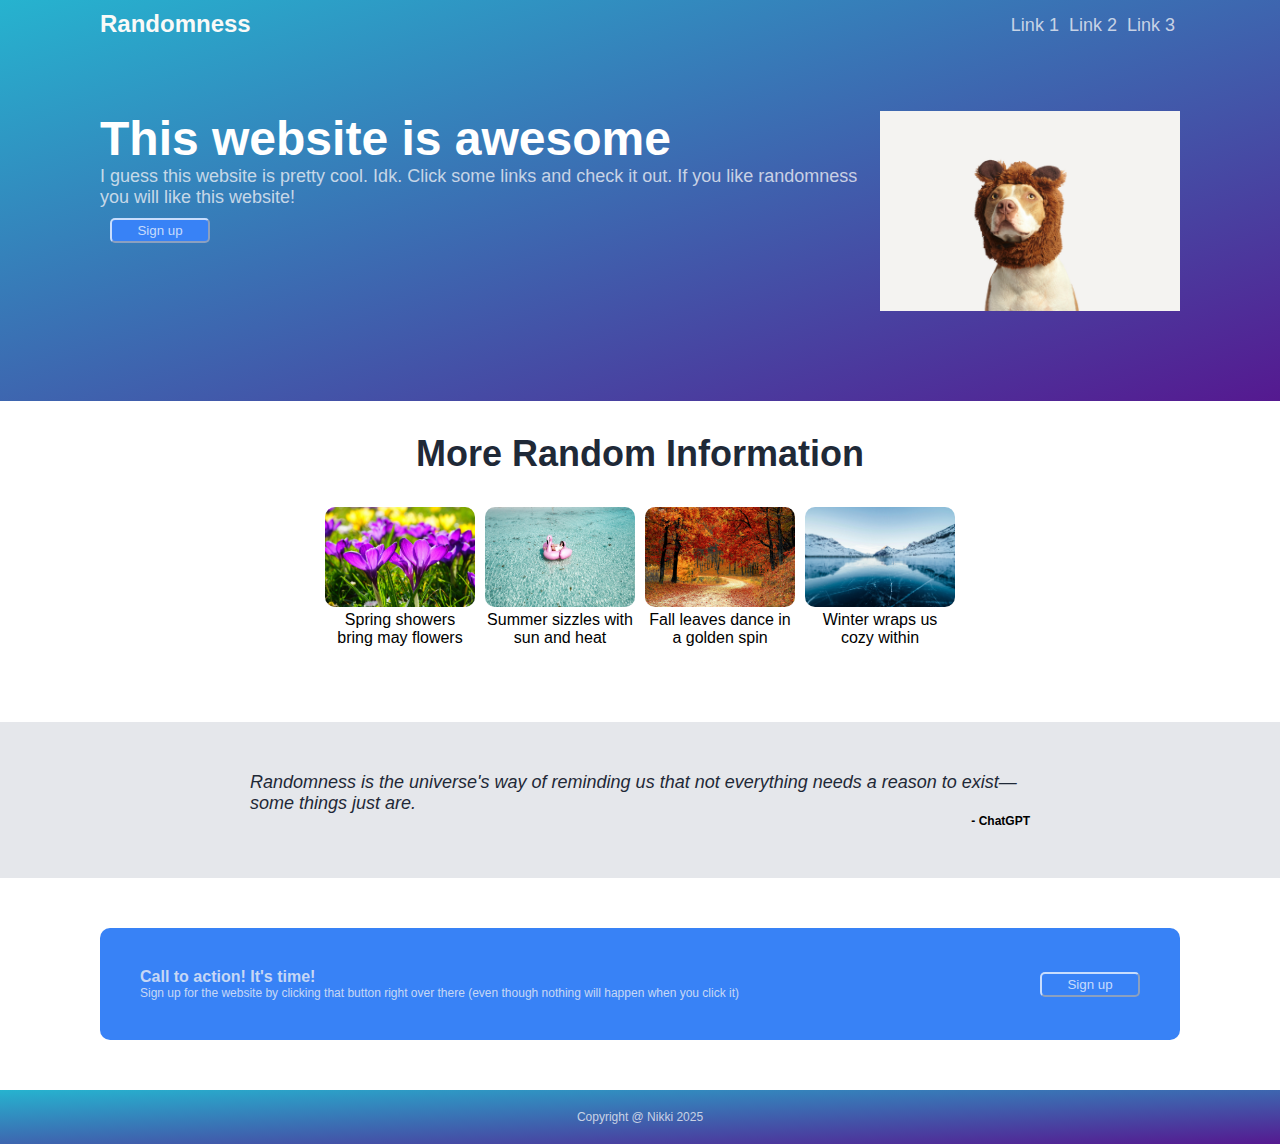
<file: index.html>
<!DOCTYPE html>
<html lang="en">

<head>
    <meta charset="UTF-8">
    <meta name="viewport" content="width=device-width, initial-scale=1.0">
    <title>Landing-Page</title>
    <link rel="stylesheet" href="../css/index.css">
</head>

<body>
    <div class="header">
        <div class="header-top">
            <div id="logo">Randomness</div>
            <ul class="links">
                <li><a href="../pages/page1.html" rel="noopener noreferrer">Link 1</a></li>
                <li><a href="../pages/page2.html" rel="noopener noreferrer">Link 2</a></li>
                <li><a href="../pages/page3.html" rel="noopener noreferrer">Link 3</a></li>
            </ul>
        </div>
        <div class="header-middle">
            <div class="middle-cntr">
                <div id="h-mid-title">This website is awesome</div>
                <p>I guess this website is pretty cool. Idk. Click some links and check it out. If you like randomness
                    you will like this website!</p>
                <button class="middle-btn">Sign up</button>
            </div>
            <div class="img-container">
                <img src="../images/dogBear.jpg" alt="dog with bear ears hat"
                height="200">
            </div>
        </div>
    </div>
    <div class="body">
        <div class="info-title">More Random Information</div>
        <div class="body-container">
            <div class="random">
                <img class="images" src="../images/spring.jpg" alt="purple spring flowers" height="100" width="150">
                <p>Spring showers bring may flowers</p>
            </div>
            <div class="random">
                <img class="images" src="../images/summer.jpg" alt="woman on a flamingo float in a pool" height="100" width="150">
                <p>Summer sizzles with sun and heat</p>
            </div>
            <div class="random">
                <img class="images" src="../images/fall.jpg" alt="fall trees with winding path" height="100" width="150">
                <p>Fall leaves dance in a golden spin</p>
            </div>
            <div class="random">
                <img class="images" src="../images/winter.jpg" alt="frozen lake with snowy mountains in the background" height="100" width="150">
                <p>Winter wraps us cozy within</p>
            </div>
        </div>
        <div class="quote">
            <div class="quote-text">
                Randomness is the universe's way of reminding us that not everything needs a reason to exist—some things just are.
            </div>
            <div class="author">
                - ChatGPT
            </div>
        </div>
        <div class="sign-up">
            <div class="su-txt">
                <div class="su-title">Call to action! It's time!</div>
                <div class="su-info">Sign up for the website by clicking that button right over there (even though nothing will happen when you click it)</div>
            </div>
            <button class="bottom-btn">Sign up</button>
        </div>
    </div>
    <div class="footer">
        <div class="footer-txt">Copyright @ Nikki 2025</div>
    </div>
</body>

</html>
</file>
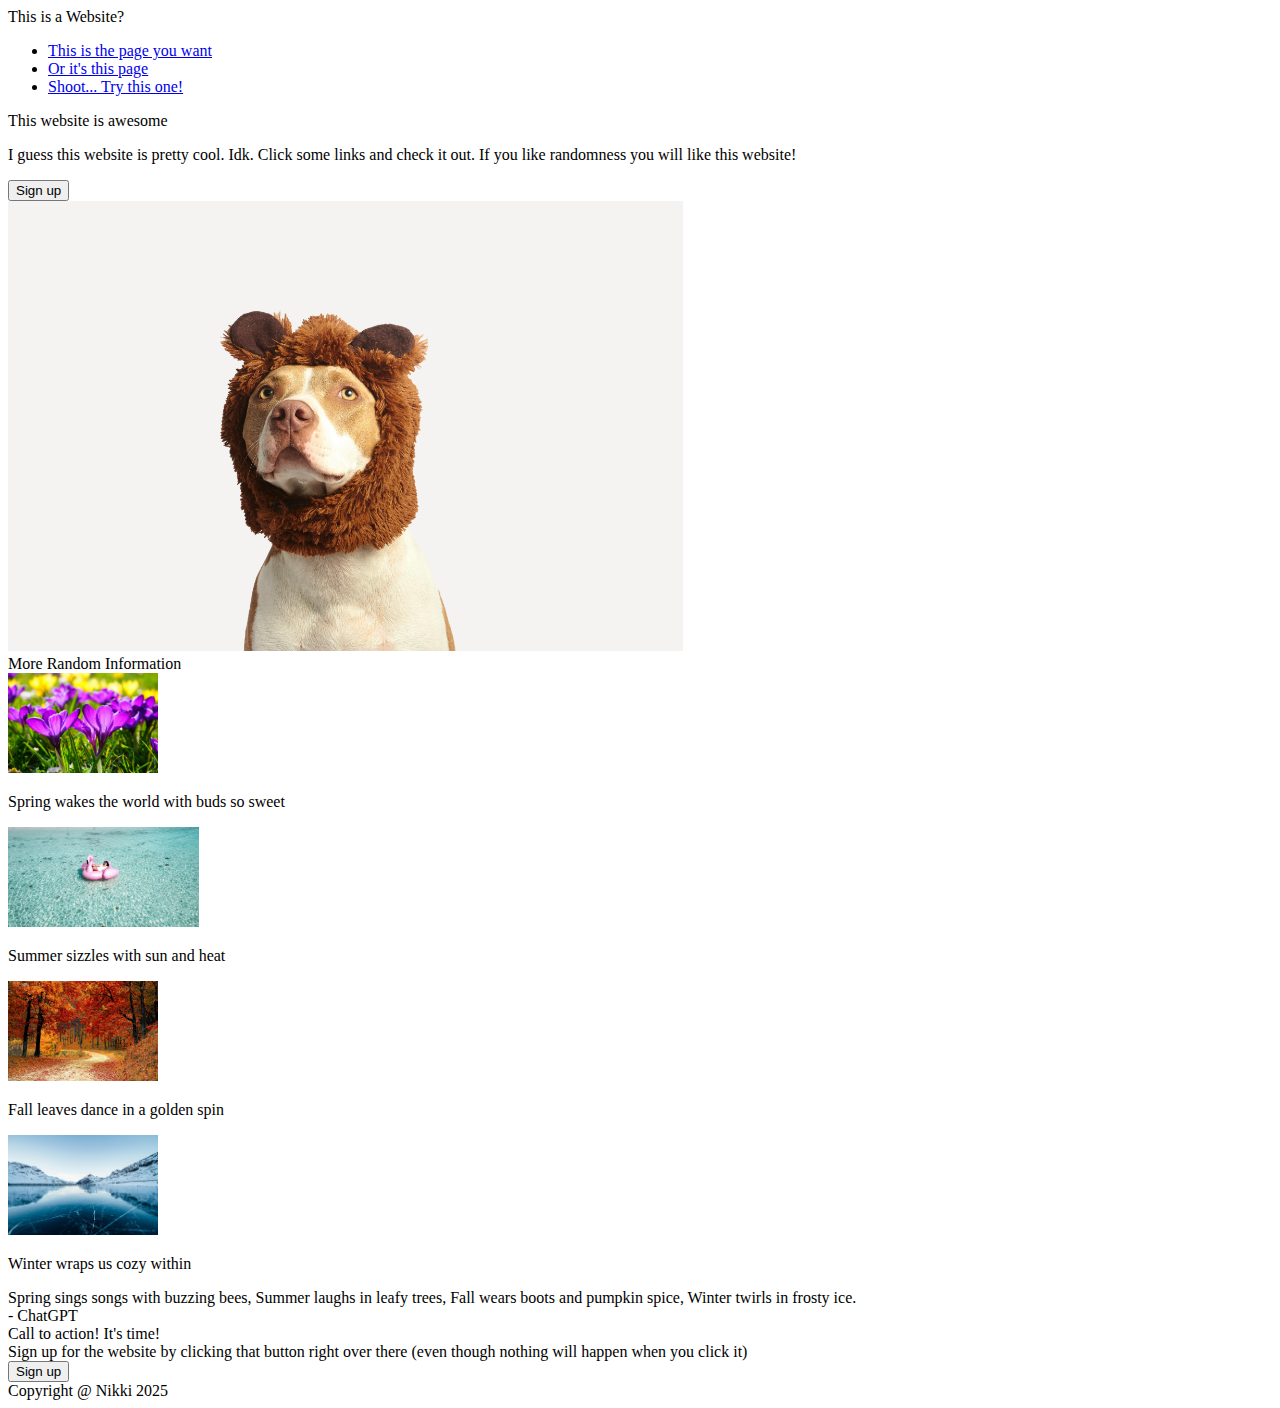
<file: pages/index.html>
<!DOCTYPE html>
<html lang="en">

<head>
    <meta charset="UTF-8">
    <meta name="viewport" content="width=device-width, initial-scale=1.0">
    <title>Landing-Page</title>
</head>

<body>
    <div class="header">
        <div class="header-top">
            <div id="h-top-title">This is a Website?</div>
            <ul>
                <li><a href="page1.html" rel="noopener noreferrer">This is the page you want</a></li>
                <li><a href="page2.html" rel="noopener noreferrer">Or it's this page</a></li>
                <li><a href="page3.html" rel="noopener noreferrer">Shoot... Try this one!</a></li>
            </ul>
        </div>
        <div class="header-middle">
            <div id="h-mid-title">This website is awesome</div>
            <p>I guess this website is pretty cool. Idk. Click some links and check it out. If you like randomness you will like this website!</p>
            <button>Sign up</button>
        </div>
        <div class="img-container">
            <img
                src="../images/dogBear.jpg"
                alt="dog with bear ears hat"
                height="450px"
                width=""
            >
        </div>
    </div>
    <div class="body">
        <div>More Random Information</div>
        <div class="body-container">
            <div class="random">
                <img
                    src="../images/spring.jpg"
                    alt="purple spring flowers"
                    height="100"
                >
                <p>Spring wakes the world with buds so sweet</p>
            </div>
            <div class="random">
                <img
                    src="../images/summer.jpg"
                    alt="woman on a flamingo float in a pool"
                    height="100"
                >
                <p>Summer sizzles with sun and heat</p>
            </div>
            <div class="random">
                <img
                    src="../images/fall.jpg"
                    alt="fall trees with winding path"
                    height="100"
                >
                <p>Fall leaves dance in a golden spin</p>
            </div>
            <div class="random">
                <img
                    src="../images/winter.jpg"
                    alt="frozen lake with snowy mountains in the background"
                    height="100"
                >
                <p>Winter wraps us cozy within</p>
            </div>
        </div>
        <div class="quote">
            <div>
                Spring sings songs with buzzing bees,
                Summer laughs in leafy trees,
                Fall wears boots and pumpkin spice,
                Winter twirls in frosty ice.
            </div>
            <div>
                - ChatGPT
            </div>
        </div>
        <div class="sign-up">
            <div>Call to action! It's time!</div>
            <div>Sign up for the website by clicking that button right over there (even though nothing will happen when you click it)</div>
            <button>Sign up</button>
        </div>
    </div>
    <div class="footer">
        <div>Copyright @ Nikki 2025</div>
    </div>
</body>

</html>
</file>
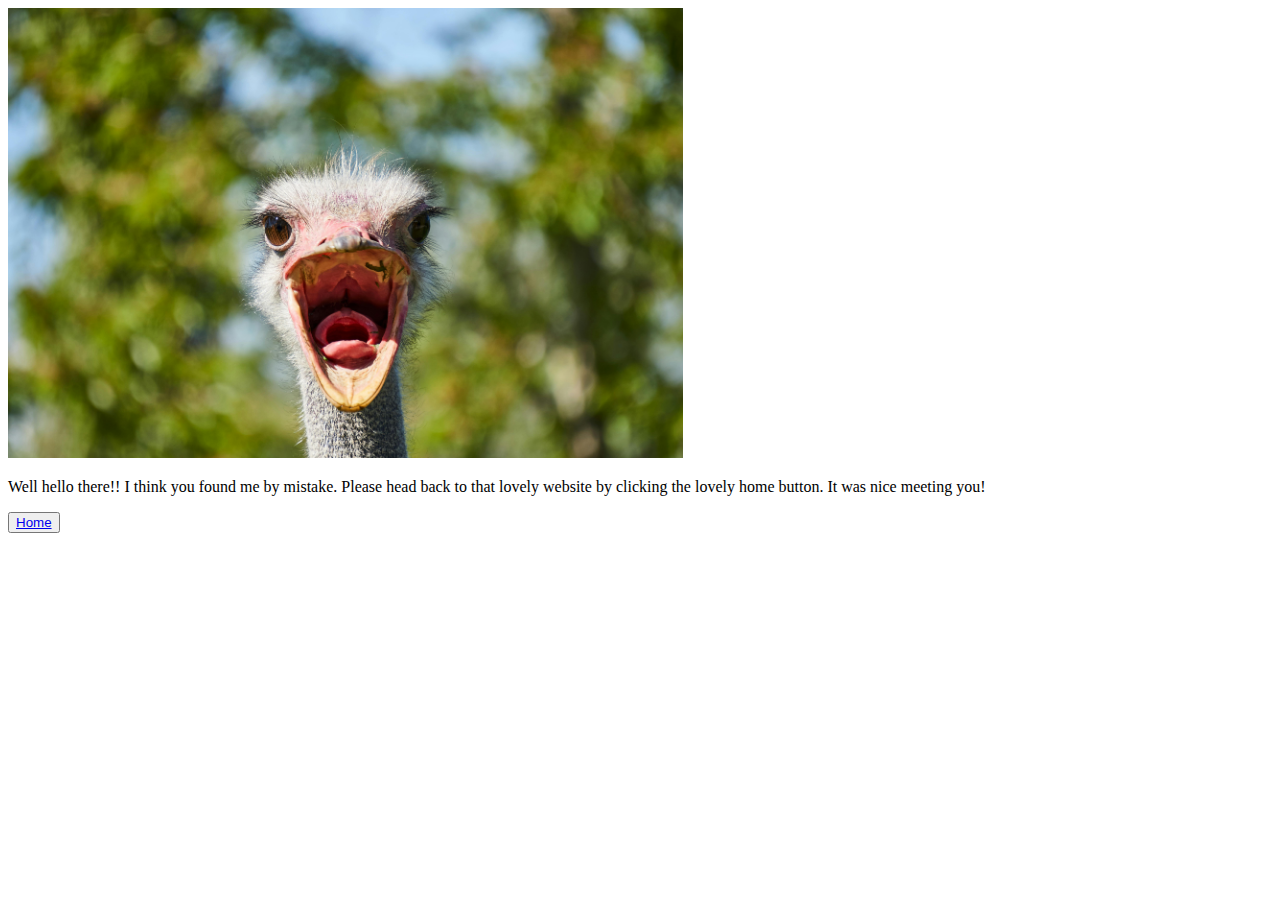
<file: pages/page1.html>
<!DOCTYPE html>
<html lang="en">
<head>
    <meta charset="UTF-8">
    <meta name="viewport" content="width=device-width, initial-scale=1.0">
    <title>Welll Heeeelooo</title>
</head>
<body>
    <img
        src="../images/ostrich.jpg"
        alt="ostrich smiling"
        height="450px"
    >
    <p>Well hello there!! I think you found me by mistake. Please head back to that lovely website by clicking the lovely home button. It was nice meeting you!</p>
    <button><a href="index.html">Home</a></button>
</body>
</html>
</file>
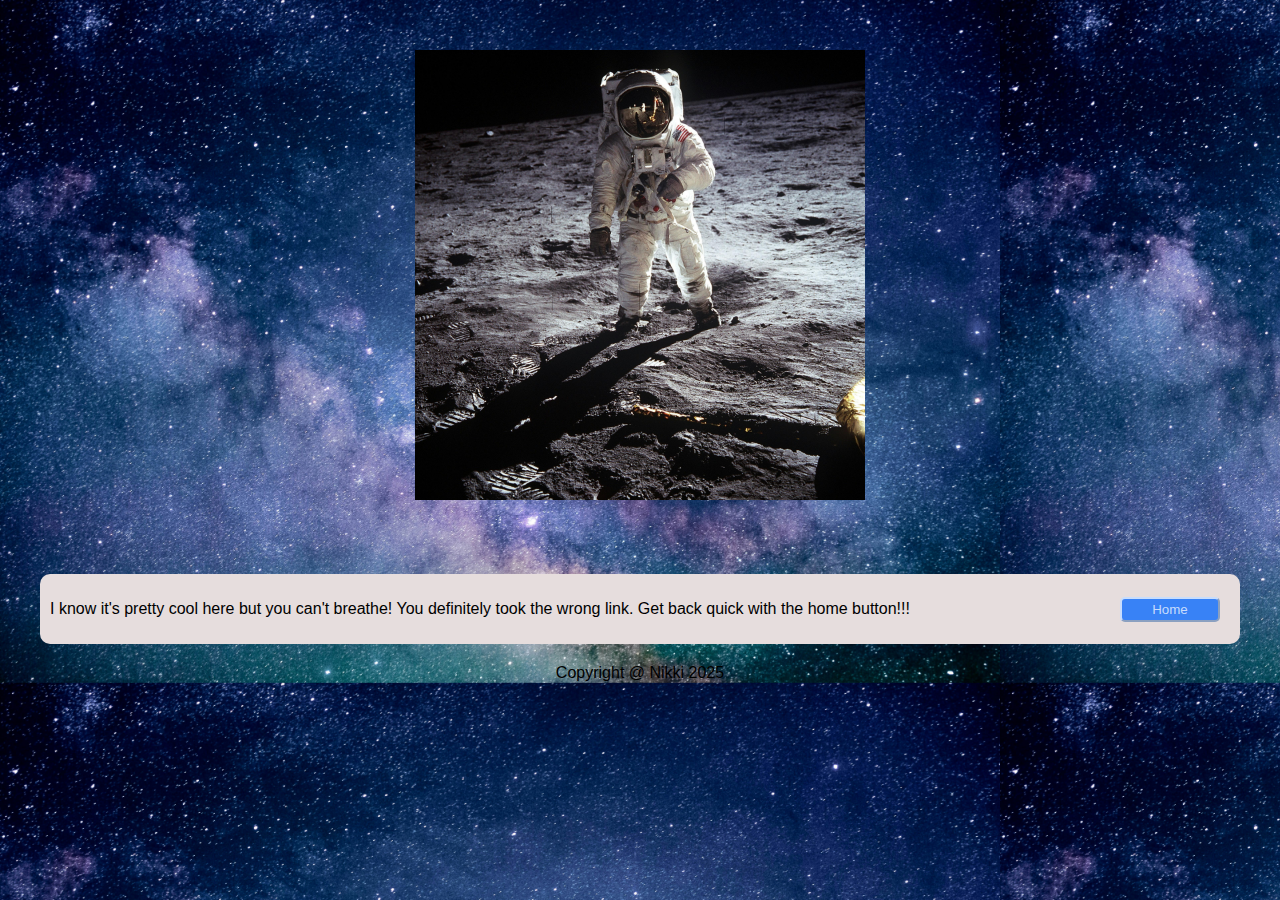
<file: pages/page2.html>
<!DOCTYPE html>
<html lang="en">

<head>
    <meta charset="UTF-8">
    <meta name="viewport" content="width=device-width, initial-scale=1.0">
    <title>Welll Heeeelooo</title>
    <link rel="stylesheet" href="../css/pages.css">
</head>

<body class="space">
    <div class="page-cntr">
        <img class="page-img" src="../images/space.jpg" alt="Astronaut on the moon" height="450px">
        <div class="page-txt">
            <p>I know it's pretty cool here but you can't breathe! You definitely took the wrong link. Get back quick with the home button!!!</p>
            <div class="page-btn">
                <button><a href="../index.html">Home</a></button>
            </div>
        </div>
        <div class="footer">
            <div class="footer-txt">Copyright @ Nikki 2025</div>
        </div>
    </div>
</body>

</html>
</file>
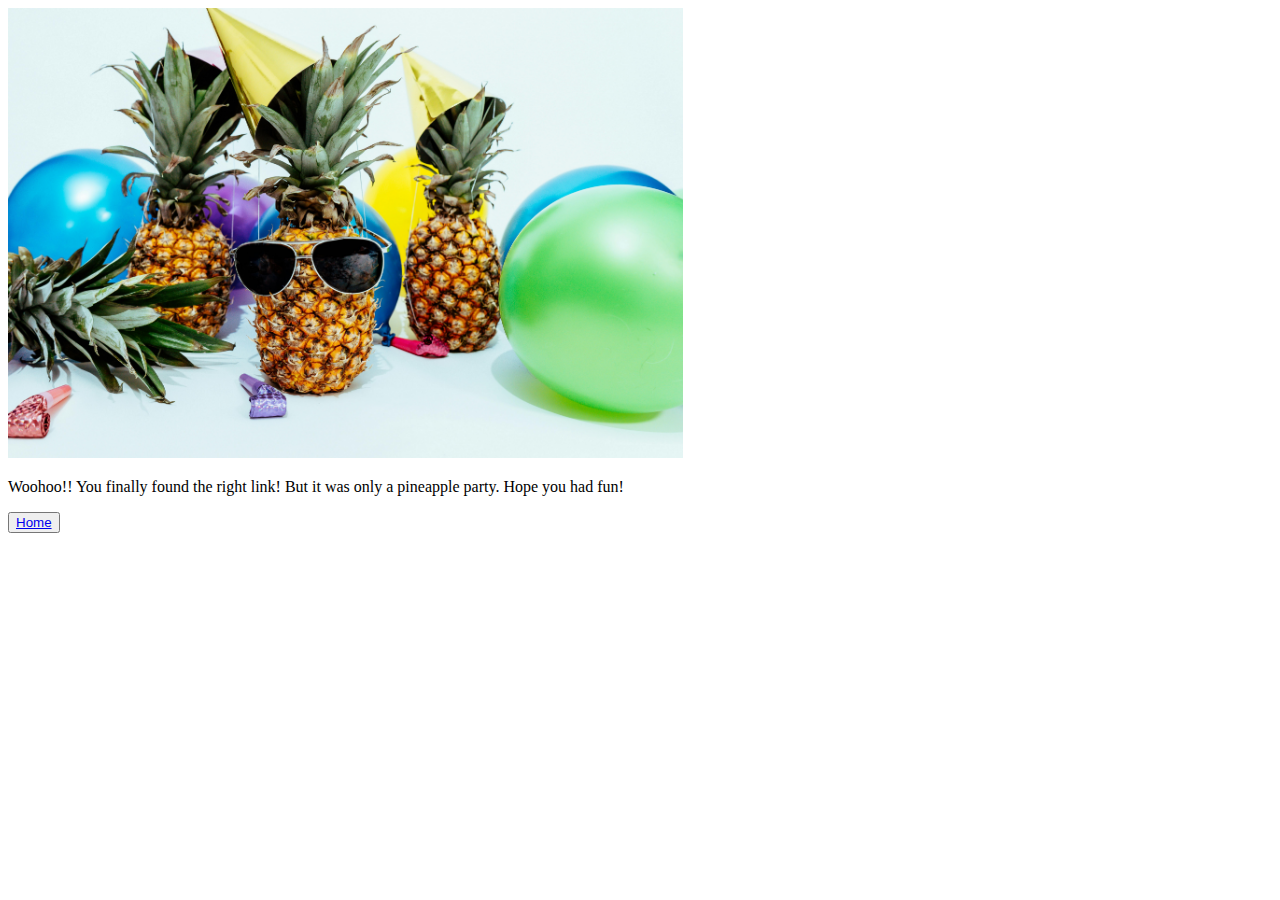
<file: pages/page3.html>
<!DOCTYPE html>
<html lang="en">
<head>
    <meta charset="UTF-8">
    <meta name="viewport" content="width=device-width, initial-scale=1.0">
    <title>Welll Heeeelooo</title>
</head>
<body>
    <img
        src="../images/party.jpg"
        alt="pineapples with sunglasses wearing party hats surrounded by baloons"
        height="450px"
    >
    <p>Woohoo!! You finally found the right link! But it was only a pineapple party. Hope you had fun!</p>
    <button><a href="index.html">Home</a></button>
</body>
</html>
</file>
<file: css/index.css>
body, p {
    font-family: sans-serif;
    margin: 0;
}

.header, .footer {
    background-image: linear-gradient(to bottom right, rgb(38, 179, 207), rgb(85, 25, 144));
}

.header {
    padding: 0px 100px 40px;
}

.footer {
    padding: 20px;
}

.header-top {
    display: flex;
    padding-bottom: 20px;
    padding-top: 10px;
    margin-bottom: 50px;
}

.header-middle {
    display: flex;
}

.middle-cntr {
    display: flex;
    flex-direction: column;
    color: #eff0f5c9;
    font-size: 18px;
    
}

#logo{
    margin-right: auto;
    font-weight: 600;
    color: #F9FAF8;
    font-size: 24px;
}


a {
    text-decoration: none;
    color: #eff0f5c9;
    font-size: 18px;
    margin: 0;
}

li {
    list-style-type: none;
    padding: 5px;
}

ul {
    display: flex;
    margin: 0;
}

#h-mid-title {
    font-size: 48px;
    color: white;
    font-weight: 900;
}

.middle-btn {
    margin: 10px;
}

button {
    background-color: #3882f6;
    color: rgba(255, 255, 255, 0.726);
    border-color: rgba(255, 255, 255, 0.726);
    border-radius: 5px;
    width: 100px;
    height: 25px;
}

.img-container {
    height: 250px;
    max-width: 300px;
    margin-left: 20px;
}

.info-title {
    font-size: 36px;
    color: #1f2937;
    font-weight: 900;
    padding: 32px;
}

.body-container {
    display: flex;
    justify-content: center;
    align-items: center;
    gap: 10px;
    margin-bottom: 75px;
}

.images {
    border-radius: 10px;
}

.random {
    max-width: 150px;
    max-height: 150px;
}

.body, .footer-txt {
    text-align: center;
}

.info-txt{
    justify-content: center;
}

.quote {
    display: flex;
    flex-direction: column;
    background-color: #e5e7eb;
    padding: 50px 250px 50px;
}

.quote-text {
    text-align: left;
    font-size: 18px;
    font-style: italic;
    color: #1F2937;
}

.author {
    font-size: 12px;
    font-weight: 600;
    text-align: right;
}

.sign-up {
    display: flex;
    justify-content: space-between;
    background-color: #3882f6;
    margin: 50px 100px;
    padding: 40px;
    border-radius: 10px;
}

.su-txt {
    display: flex;
    flex-direction: column;
    color: #eff0f5c9;
    text-align: left;
}

.su-title {
    font-weight: 600;
}

.bottom-btn {
    display: flex;
    align-self: center;
    align-items: center;
    justify-content: center;
}

.su-info {
    font-size: 12px;
}

.footer-txt {
    color: #eff0f5c9;
    font-size: 12px;
}
</file>
<file: css/pages.css>
body {
    font-family: sans-serif;
    margin: 0;
    display: flex;
    flex-direction: column;
}

.ostrich {
    background-image: url("../images/grass.jpg");
    background-size: 800px;
}

.space {
    background-image: url("../images/space-bg.jpg");
    background-size: 1000px;
}

.party {
    background-image: url("../images/party-bg.jpg");
    background-size: 1000px;
}

.page-cntr {
    text-align: center;
    margin-bottom: 100px;
}

.page-img {
    min-width: 450px;
    min-height: 300px;
    margin-bottom: 50px;
    margin-top: 50px;
}

.page-txt {
    display: flex;
    justify-content: space-between;
    align-items: center;
    background-color: rgb(230, 221, 221);
    border-radius: 10px;
    padding: 10px;
    margin: 20px 40px 20px;
}

.page-btn {
    padding: 10px;
}

a {
    text-decoration: none;
        color: rgba(255, 255, 255, 0.726);
}

button {
    background-color: #3882f6;
    border-color: rgba(255, 255, 255, 0.726);
    border-radius: 5px;
    width: 100px;
    height: 25px;
}
</file>
